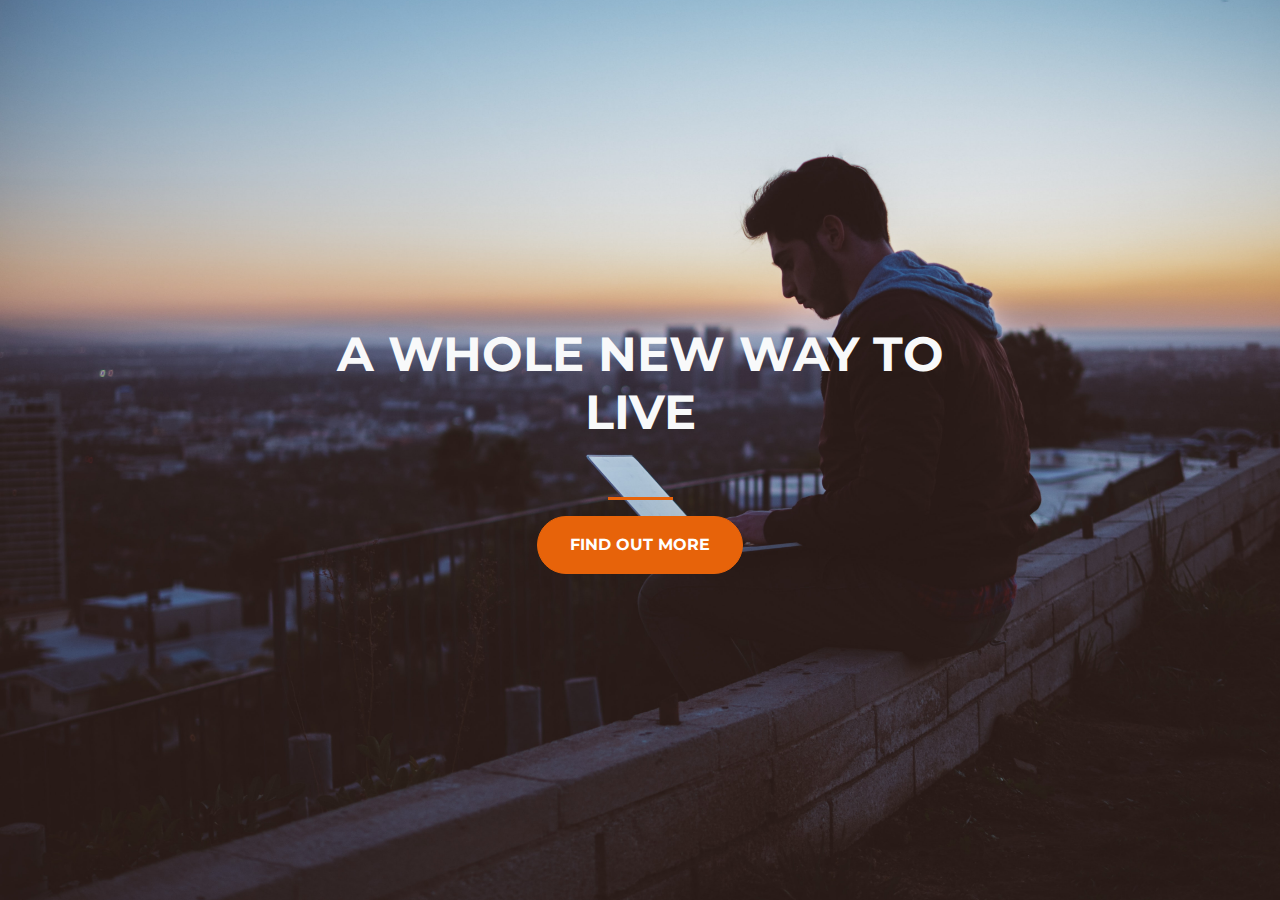
<file: index.html>
<!DOCTYPE html>
<html>

<head>
  <title>Landing Page...</title>
  <!-- Required meta tags -->
  <meta charset="utf-8" />
  <meta name="viewport" content="width=device-width, initial-scale=1, shrink-to-fit=no" />
  <!-- Google Fonts -->
  <link href="https://fonts.googleapis.com/css?family=Montserrat" rel="stylesheet" />
  <!-- Bootstrap -->
  <link rel="stylesheet" href="https://stackpath.bootstrapcdn.com/bootstrap/4.3.1/css/bootstrap.min.css"
    integrity="sha384-ggOyR0iXCbMQv3Xipma34MD+dH/1fQ784/j6cY/iJTQUOhcWr7x9JvoRxT2MZw1T" crossorigin="anonymous" />
  <!-- my css stylesheet -->
  <link rel="stylesheet" type="text/css" href="css/style.css" />
</head>

<body>
  <div class="container d-flex align-items-center h-100" id="main-content">
    <div class="row">
      <header class="text-center col-12">
        <h1 class="text-uppercase"><strong>A whole new way to live</strong></h1>
      </header>
      <div class="buffer col-12"></div>
      <section class="text-center col-12">
        <hr />
        <a href="https://mailchi.mp/f3f08cb8c375/example-page">
          <button class="btn btn-primary btn-xl-custom">Find out more</button>
        </a>
      </section>
    </div>
  </div>
</body>

</html>
</file>
<file: css/style.css>
body,
html {
  width: 100%;
  height: 100%;
  font-family: "Montserrat", sans-serif;
  background: url(../img/avi-richards-Z3ownETsdNQ-unsplash.jpg) no-repeat center
    center fixed;
  -webkit-background-size: cover;
  -moz-background-size: cover;
  -o-background-size: cover;
  background-size: cover;
}

#main-content {
  width: 50%;
}

h1 {
  font-size: 3rem;
  color: #f8f9fa;
}

.buffer {
  height: 2rem;
}

hr {
  border-color: #e7630a;
  border-width: 3px;
  max-width: 65px;
}

.btn {
  font-weight: 700;
  border-radius: 300px;
  text-transform: uppercase;
}

.btn-primary {
  background-color: #e7630a;
  border-color: #e7630a;
}

.btn-primary:hover {
  background-color: #e2491a;
  border-color: #e2491a;
  /* border-width: 2px; */
}

.btn-xl-custom {
  padding: 1rem 2rem;
}
</file>
